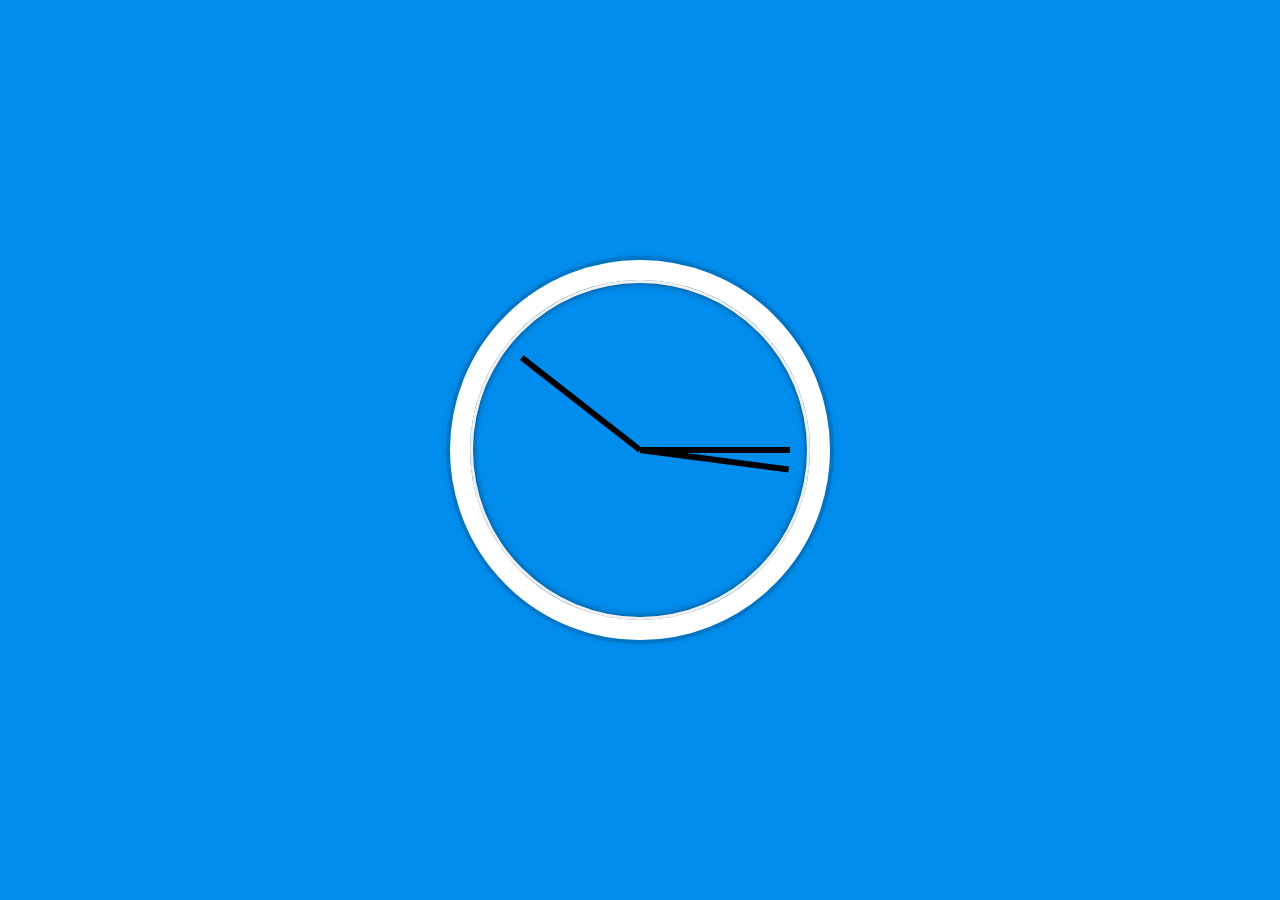
<file: 02 - JS and CSS Clock/index-START.html>
<!DOCTYPE html>
<html lang="en">
<head>
  <meta charset="UTF-8">
  <title>JS + CSS Clock</title>
  <style>
    html {
      background: #018DED url(https://unsplash.it/1500/1000?image=881&blur=5);
      background-size: cover;
      font-family: 'helvetica neue';
      text-align: center;
      font-size: 10px;
    }

    body {
      margin: 0;
      font-size: 2rem;
      display: flex;
      flex: 1;
      min-height: 100vh;
      align-items: center;
    }

    .clock {
      width: 30rem;
      height: 30rem;
      border: 20px solid white;
      border-radius: 50%;
      margin: 50px auto;
      position: relative;
      padding: 2rem;
      box-shadow:
        0 0 0 4px rgba(0,0,0,0.1),
        inset 0 0 0 3px #EFEFEF,
        inset 0 0 10px black,
        0 0 10px rgba(0,0,0,0.2);
    }

    .clock-face {
      position: relative;
      width: 100%;
      height: 100%;
      transform: translateY(-3px); /* account for the height of the clock hands */
    }

    .hand {
      width: 50%;
      height: 6px;
      background: black;
      position: absolute;
      top: 50%;
      transform-origin: 100%;
      transform: rotate(90deg);
      /* transition: all 0.05s ease-in-out; */
    }

  </style>
</head>
<body>


    <div class="clock">
      <div class="clock-face">
        <div class="hand hour-hand"></div>
        <div class="hand min-hand"></div>
        <div class="hand second-hand"></div>
      </div>
    </div>

  <script>
    const hoursHand = document.querySelector('.hour-hand');
    const minutesHand = document.querySelector('.min-hand');
    const secondsHand = document.querySelector('.second-hand');

    const time = 16;

    function setDate() {
      let now = new Date();
      
      let seconds = now.getSeconds();
      let minutes = now.getMinutes();
      let hours = now.getHours();


      let secondsDegrees = ((seconds / 60) * 360) + 90; 
      let minutesDegrees = ((minutes / 60) * 360) + ((seconds / 60) * 6) + 90; 
      let hoursDegrees = ((hours / 12) * 360) + ((minutes / 60) * 30) + 90;

      secondsHand.style.transform = `rotate(${secondsDegrees}deg)`;
      minutesHand.style.transform = `rotate(${minutesDegrees}deg)`;
      hoursHand.style.transform = `rotate(${hoursDegrees}deg)`;
    };

    setDate();
    setInterval(setDate, time);

  </script>
</body>
</html>
</file>
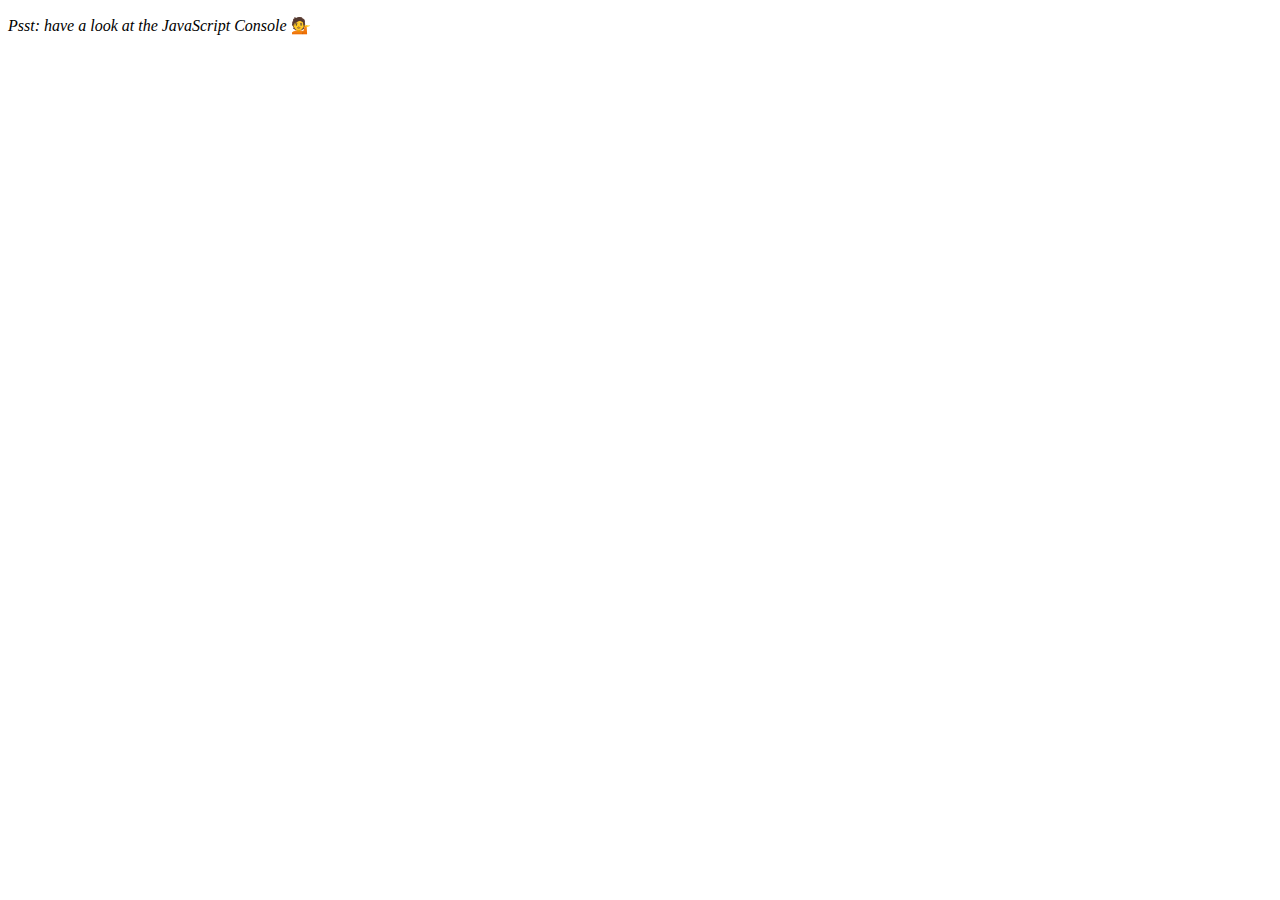
<file: 04 - Array Cardio Day 1/index-START.html>
<!DOCTYPE html>
<html lang="en">
<head>
  <meta charset="UTF-8">
  <title>Array Cardio 💪</title>
</head>
<body>
  <p><em>Psst: have a look at the JavaScript Console</em> 💁</p>
  <script>
    // Get your shorts on - this is an array workout!
    // ## Array Cardio Day 1

    // Some data we can work with

    const inventors = [
      { first: 'Albert', last: 'Einstein', year: 1879, passed: 1955 },
      { first: 'Isaac', last: 'Newton', year: 1643, passed: 1727 },
      { first: 'Galileo', last: 'Galilei', year: 1564, passed: 1642 },
      { first: 'Marie', last: 'Curie', year: 1867, passed: 1934 },
      { first: 'Johannes', last: 'Kepler', year: 1571, passed: 1630 },
      { first: 'Nicolaus', last: 'Copernicus', year: 1473, passed: 1543 },
      { first: 'Max', last: 'Planck', year: 1858, passed: 1947 },
      { first: 'Katherine', last: 'Blodgett', year: 1898, passed: 1979 },
      { first: 'Ada', last: 'Lovelace', year: 1815, passed: 1852 },
      { first: 'Sarah E.', last: 'Goode', year: 1855, passed: 1905 },
      { first: 'Lise', last: 'Meitner', year: 1878, passed: 1968 },
      { first: 'Hanna', last: 'Hammarström', year: 1829, passed: 1909 }
    ];

    const people = [
      'Bernhard, Sandra', 'Bethea, Erin', 'Becker, Carl', 'Bentsen, Lloyd', 'Beckett, Samuel', 'Blake, William', 'Berger, Ric', 'Beddoes, Mick', 'Beethoven, Ludwig',
      'Belloc, Hilaire', 'Begin, Menachem', 'Bellow, Saul', 'Benchley, Robert', 'Blair, Robert', 'Benenson, Peter', 'Benjamin, Walter', 'Berlin, Irving',
      'Benn, Tony', 'Benson, Leana', 'Bent, Silas', 'Berle, Milton', 'Berry, Halle', 'Biko, Steve', 'Beck, Glenn', 'Bergman, Ingmar', 'Black, Elk', 'Berio, Luciano',
      'Berne, Eric', 'Berra, Yogi', 'Berry, Wendell', 'Bevan, Aneurin', 'Ben-Gurion, David', 'Bevel, Ken', 'Biden, Joseph', 'Bennington, Chester', 'Bierce, Ambrose',
      'Billings, Josh', 'Birrell, Augustine', 'Blair, Tony', 'Beecher, Henry', 'Biondo, Frank'
    ];
    
    // Array.prototype.filter()
    // 1. Filter the list of inventors for those who were born in the 1500's
    function bornInFifteen(inventor) {
      return inventor.year >= 1500 && inventor.year <=1600
    }
    console.table(inventors.filter(bornInFifteen))

    // Array.prototype.map()
    // 2. Give us an array of the inventors first and last names
    function fullNames(inventor) {
      return `${inventor.first} ${inventor.last}`
    };
    
    console.table(inventors.map(fullNames))
    
    // Array.prototype.sort()
    // 3. Sort the inventors by birthdate, oldest to youngest
    
    const orderedByBirthDate = inventors.sort(function(firstPerson, lastPerson) {
      if (firstPerson.year > lastPerson.year) {
        return 1;
      }

      if (firstPerson.year < lastPerson.year) {
        return -1;
      }
    });

    //the above can be written also in a shorter way using a conditional operator
    const orderedByBirthDate2 = inventors.sort((firstPerson,lastPerson) => (firstPerson.year > lastPerson.year) ? 1 : -1)

    console.table(orderedByBirthDate)
    console.table(orderedByBirthDate2)

    // Array.prototype.reduce()
    // 4. How many years did all the inventors live all together?
   const totalYearsTwo = inventors.reduce((total, inventor) => {
     return total + (inventor.passed - inventor.year)
   }, 0)
   console.log(totalYearsTwo)

    //number 4 done with 'for' statement
    let totalYears = 0;
    for (i = 0; i < inventors.length; i++) {
      totalYears = totalYears + (inventors[i].passed - inventors[i].year)
    }
    console.log(totalYears)

    // 5. Sort the inventors by years lived
  const orderedByTheOldest = inventors.sort(function(a, b) {
    const lastInventor = a.passed - a.year;
    const nextInventor = b.passed - b.year;

    if (lastInventor > nextInventor) {
      return -1;
    } else {
      return 1;
    }

      //the above 'if' statement rewritten with a conditional operator:
      // return (lastInventor > nextInventor) ? -1 : 1
  });

  console.table(orderedByTheOldest)

    // 6. create a list of Boulevards in Paris that contain 'de' anywhere in the name
    // https://en.wikipedia.org/wiki/Category:Boulevards_in_Paris
  const category = document.querySelector('.mw-category');
  const links = document.querySelectorAll('a');
  const linksArr = Array.from(links);

  /* other ways of converting the NodeList into an array:
      1) Usng Array.from() method
          const links = Array.from(document.querySelectorAll('a'))

      2) Using a spread operator
          const links = [...category.querySelectorAll('a')]
  */

  const de = linksArr
                  .map((link) => {return link.textContent})
                  .filter((streetName) => {return streetName.includes('de')})

    /* The arrow function above can also be written in a shorter way as follows:
    const de = linksArr
                  .map(link => link.textContent)
                  .filter(streetName => streetName.includes('de'))
    */

    // 7. sort Exercise
    // Sort the people alphabetically by last name
    const sortedAphaByLastName = people.sort((lastOne, firstOne) => {
      const [aLast, aFirst] = lastOne.split(', ');
      const [bLast, bFirst] = firstOne.split(', ');

      console.log([bLast, bFirst])

      switch(true) {
        case (lastOne > firstOne):
          return 1;
          break;
        default:
          return -1;
      }
    });

    console.log(sortedAphaByLastName)

    // 8. Reduce Exercise
    // Sum up the instances of each of these
    const data = ['car', 'car', 'truck', 'truck', 'bike', 'walk', 'car', 'van', 'bike', 'walk', 'car', 'van', 'car', 'truck' ];

    const transportation = data.reduce((object, item) => {
      if (!object[item]) {
        object[item] = 0
      };

      object[item]++;
      return object;
    }, {})

    console.log(transportation);

  </script>
</body>
</html>
</file>
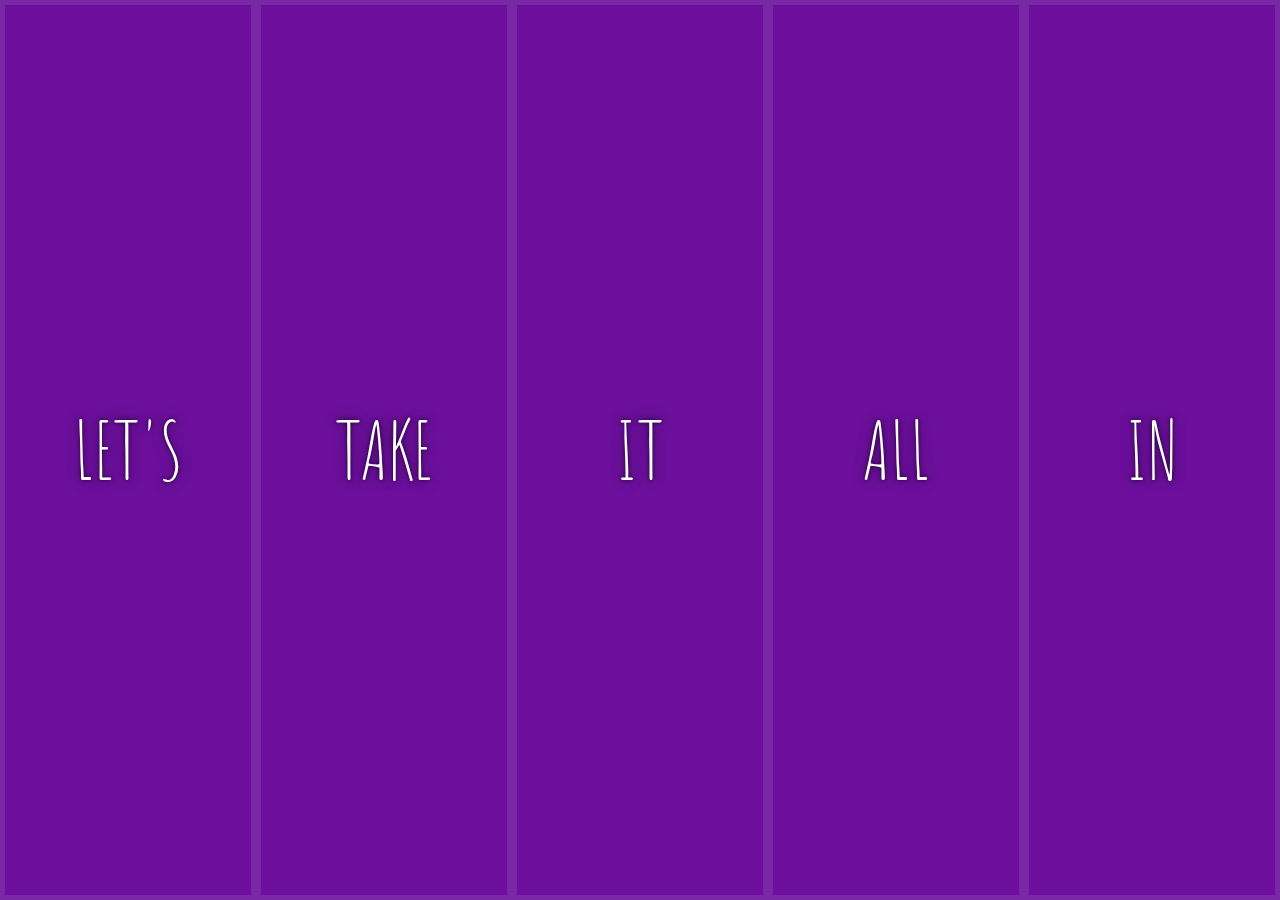
<file: 05 - Flex Panel Gallery/index-START.html>
<!DOCTYPE html>
<html lang="en">
<head>
  <meta charset="UTF-8">
  <title>Flex Panels 💪</title>
  <link href='https://fonts.googleapis.com/css?family=Amatic+SC' rel='stylesheet' type='text/css'>
  <style>
    html {
      box-sizing: border-box;
      background: #ffc600;
      font-family: 'helvetica neue';
      font-size: 20px;
      font-weight: 200;
    }
    
    body {
      margin: 0;
    }
    
    *, *:before, *:after {
      box-sizing: inherit;
    }

    .panels {
      display: flex;
      min-height: 100vh;
      overflow: hidden;
    }

    .panel {
      display: flex;
      justify-content: center;
      align-items: center;
      flex-direction: column;
      flex: 1;
      background: #6B0F9C;
      box-shadow: inset 0 0 0 5px rgba(255,255,255,0.1);
      color: white;
      text-align: center;
      align-items: center;
      /* Safari transitionend event.propertyName === flex */
      /* Chrome + FF transitionend event.propertyName === flex-grow */
      transition:
        font-size 0.7s cubic-bezier(0.61,-0.19, 0.7,-0.11),
        flex 0.7s cubic-bezier(0.61,-0.19, 0.7,-0.11),
        background 0.2s;
      font-size: 20px;
      background-size: cover;
      background-position: center;
    }

    .panel1 { background-image:url(https://source.unsplash.com/gYl-UtwNg_I/1500x1500); }
    .panel2 { background-image:url(https://source.unsplash.com/rFKUFzjPYiQ/1500x1500); }
    .panel3 { background-image:url(https://images.unsplash.com/photo-1465188162913-8fb5709d6d57?ixlib=rb-0.3.5&q=80&fm=jpg&crop=faces&cs=tinysrgb&w=1500&h=1500&fit=crop&s=967e8a713a4e395260793fc8c802901d); }
    .panel4 { background-image:url(https://source.unsplash.com/ITjiVXcwVng/1500x1500); }
    .panel5 { background-image:url(https://source.unsplash.com/3MNzGlQM7qs/1500x1500); }

    /* Flex Children */
    .panel > * {
      display: flex;
      justify-content: center;
      align-items: center;
      flex: 1 0 auto;
      margin: 0;
      width: 100%;
      transition: transform 0.5s;
    }

    .panel > *:first-child {
      transform: translateY(-100%);
    }

    .panel.open-active > *:first-child {
      transform: translateY(0);
    }
    
    .panel > *:last-child {
      transform: translateY(100%);
    }

    .panel.open-active > *:last-child {
      transform: translateY(0);
    }

    .panel p {
      text-transform: uppercase;
      font-family: 'Amatic SC', cursive;
      text-shadow: 0 0 4px rgba(0, 0, 0, 0.72), 0 0 14px rgba(0, 0, 0, 0.45);
      font-size: 2em;
    }
    
    .panel p:nth-child(2) {
      font-size: 4em;
    }

    .panel.open {
      font-size: 40px;
      flex: 5;
    }

  </style>
</head>

<body>
 
  <div class="panels">
    <div class="panel panel1">
      <p>Hey</p>
      <p>Let's</p>
      <p>Dance</p>
    </div>
    <div class="panel panel2">
      <p>Give</p>
      <p>Take</p>
      <p>Receive</p>
    </div>
    <div class="panel panel3">
      <p>Experience</p>
      <p>It</p>
      <p>Today</p>
    </div>
    <div class="panel panel4">
      <p>Give</p>
      <p>All</p>
      <p>You can</p>
    </div>
    <div class="panel panel5">
      <p>Life</p>
      <p>In</p>
      <p>Motion</p>
    </div>
  </div>

  <script>
    const panels = document.querySelectorAll('.panel');

    function togglePanel() {
      this.classList.toggle('open');
    };

    function toggleActive() {
      switch (true) {
        case this.classList.contains('open'):
        this.classList.add('open-active');
        break;
        default:
        this.classList.remove('open-active')
      };

    /*Below the swich is rewritten into an 'if' statement

    if (this.classList.contains('open')) {
        this.classList.add('open-active')
      } else {
        this.classList.remove('open-active')
    }; */

    };

    panels.forEach(panel => panel.addEventListener('click', togglePanel))
    panels.forEach(panel => panel.addEventListener('transitionend', toggleActive))

  </script>

</body>
</html>
</file>
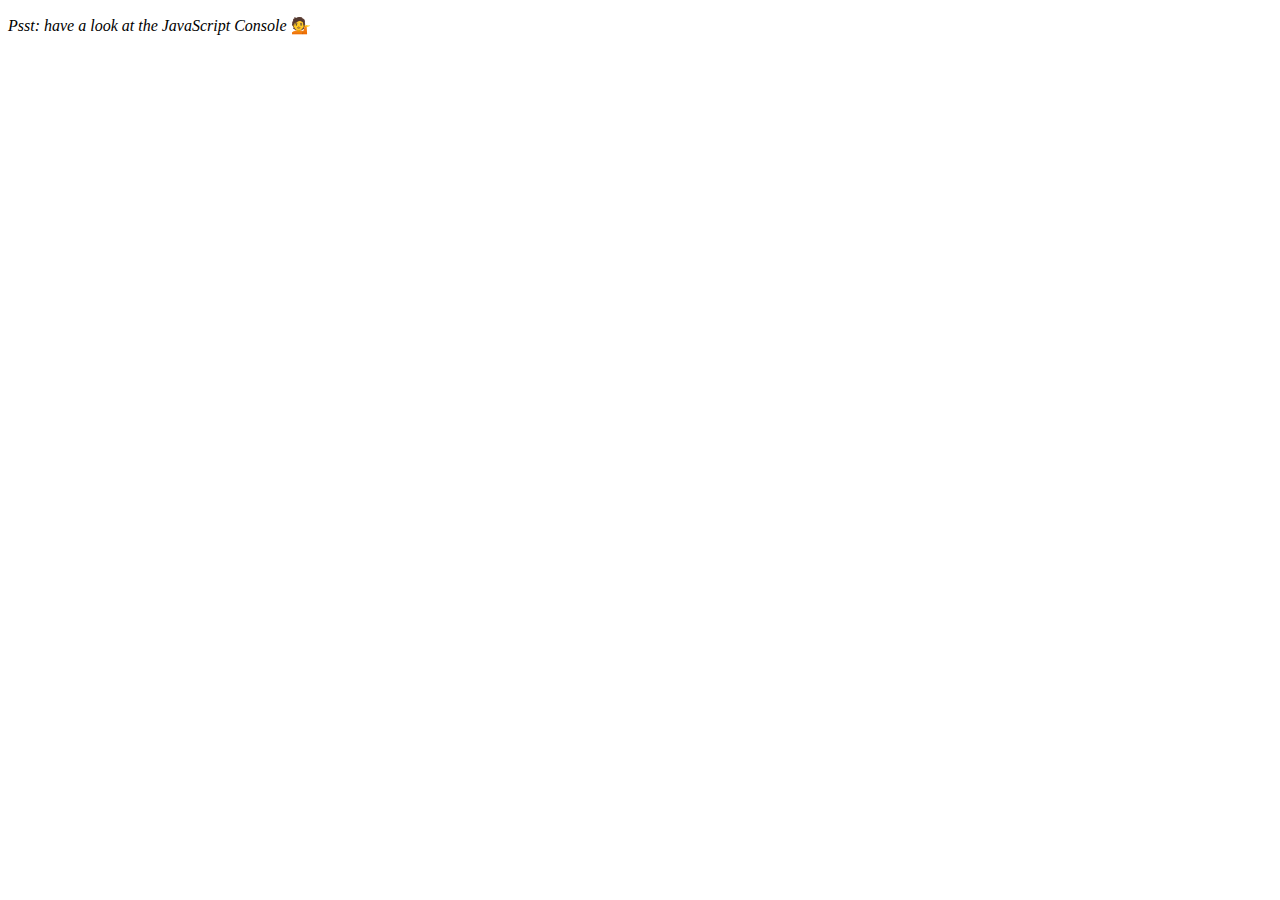
<file: 07 - Array Cardio Day 2/index-START.html>
<!DOCTYPE html>
<html lang="en">
<head>
  <meta charset="UTF-8">
  <title>Array Cardio 💪💪</title>
</head>
<body>
  <p><em>Psst: have a look at the JavaScript Console</em> 💁</p>
  
  <script>
    // ## Array Cardio Day 2

    const people = [
      { name: 'Wes', year: 1988 },
      { name: 'Kait', year: 1986 },
      { name: 'Irv', year: 1970 },
      { name: 'Lux', year: 2015 }
    ];

    const comments = [
      { text: 'Love this!', id: 523423 },
      { text: 'Super good', id: 823423 },
      { text: 'You are the best', id: 2039842 },
      { text: 'Ramen is my fav food ever', id: 123523 },
      { text: 'Nice Nice Nice!', id: 542328 }
    ];

    // Some and Every Checks
    // Array.prototype.some() // is at least one person 19 or older?
       const isAdult = people.some(person => {
         return ((2020 - person.year) >= 19) //current year minus the year each person was born
       })
       console.log(isAdult)

    // Array.prototype.every() // is everyone 19 or older?
    const allAdults = people.every(person => {
      if ((2020 - person.year) >= 19) {
        return true;
      }
    })
    console.log(allAdults)

    // Array.prototype.find()
    // Find is like filter, but instead returns just the one you are looking for
    // find the comment with the ID of 823423
    const comment = comments.find(comment => {
      switch (true) {
        case (comment.id === 823423):
          return comment.id;
          break;
      }
    })
    console.log(comment)

    // Array.prototype.findIndex()
    // Find the comment with this ID
    // delete the comment with the ID of 823423

    const commentIndex = comments.findIndex(comment => {
      return comment.id === 823423})

    console.log(commentIndex)

    const deletedIndex = comments.splice(1, 1);

    console.log(deletedIndex)

  </script>
</body>
</html>
</file>
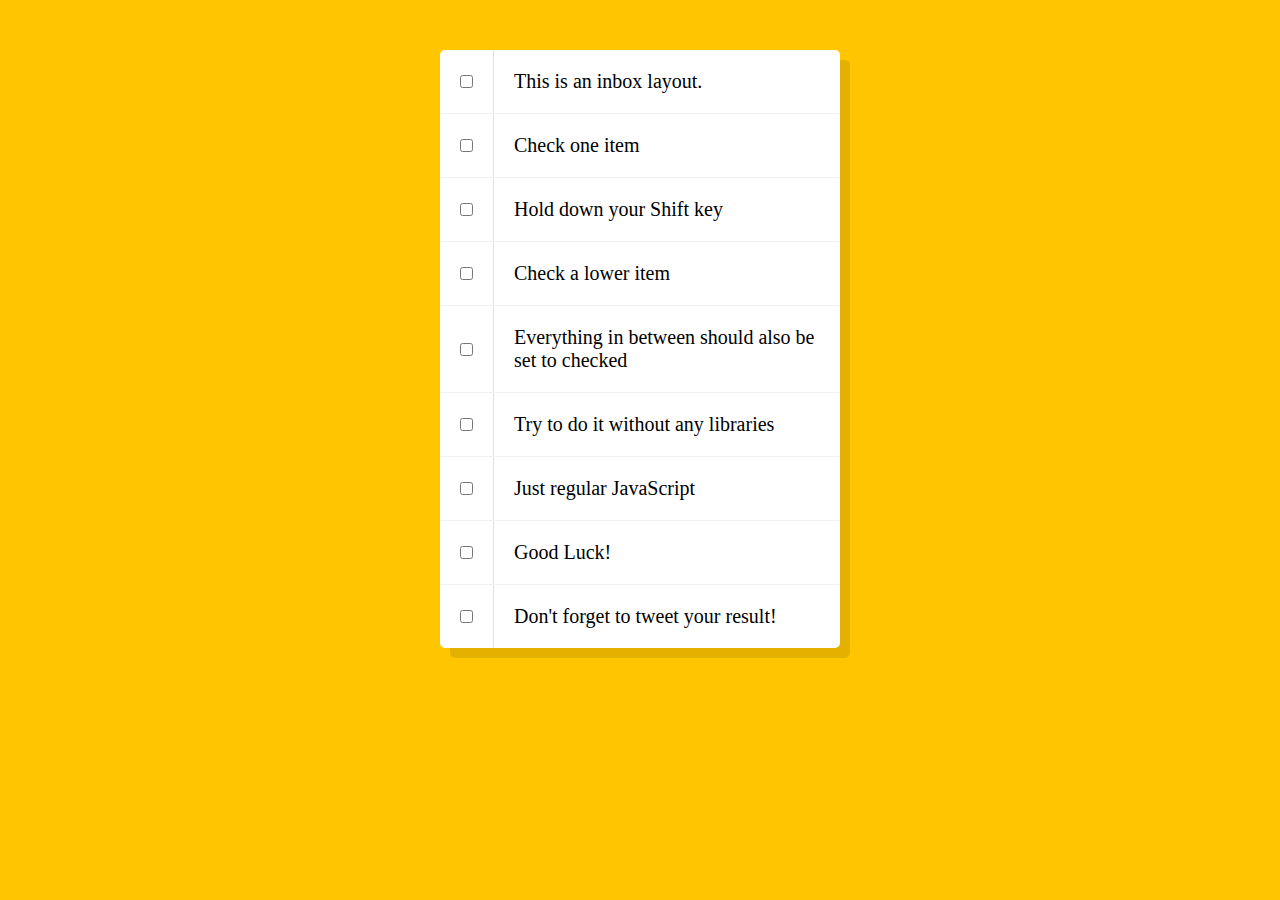
<file: 10 - Hold Shift and Check Checkboxes/index-START.html>
<!DOCTYPE html>
<html lang="en">
<head>
  <meta charset="UTF-8">
  <title>Hold Shift to Check Multiple Checkboxes</title>
  <style>

    html {
      font-family: sans-serif;
      background: #ffc600;
    }

    .inbox {
      max-width: 400px;
      margin: 50px auto;
      background: white;
      border-radius: 5px;
      box-shadow: 10px 10px 0 rgba(0,0,0,0.1);
    }

    .item {
      display: flex;
      align-items: center;
      border-bottom: 1px solid #F1F1F1;
    }

    .item:last-child {
      border-bottom: 0;
    }

    input:checked + p {
      background: #F9F9F9;
      text-decoration: line-through;
    }

    input[type="checkbox"] {
      margin: 20px;
    }

    p {
      margin: 0;
      padding: 20px;
      transition: background 0.2s;
      flex: 1;
      font-family:'helvetica neue';
      font-size: 20px;
      font-weight: 200;
      border-left: 1px solid #D1E2FF;
    }
  </style>
</head>
<body>
   <!--
   The following is a common layout you would see in an email client.

   When a user clicks a checkbox, holds Shift, and then clicks another checkbox a few rows down, all the checkboxes inbetween those two checkboxes should be checked.
  -->

  <div class="inbox">
    <div class="item">
      <input type="checkbox">
      <p>This is an inbox layout.</p>
    </div>
    <div class="item">
      <input type="checkbox">
      <p>Check one item</p>
    </div>
    <div class="item">
      <input type="checkbox">
      <p>Hold down your Shift key</p>
    </div>
    <div class="item">
      <input type="checkbox">
      <p>Check a lower item</p>
    </div>
    <div class="item">
      <input type="checkbox">
      <p>Everything in between should also be set to checked</p>
    </div>
    <div class="item">
      <input type="checkbox">
      <p>Try to do it without any libraries</p>
    </div>
    <div class="item">
      <input type="checkbox">
      <p>Just regular JavaScript</p>
    </div>
    <div class="item">
      <input type="checkbox">
      <p>Good Luck!</p>
    </div>
    <div class="item">
      <input type="checkbox">
      <p>Don't forget to tweet your result!</p>
    </div>
  </div>

<script>
  const inputElements = document.querySelectorAll('.inbox input[type="checkbox"]');

  let lastChecked;

  function handleCheck(event) {
    console.log(event);

    let inBetween = false;
    // checking if the shift key is down and if the checkbox is checked
    if (event.shiftKey && this.checked) {
      
      //looping over every single checkbox
      inputElements.forEach((inputElement) => {
        console.log(inputElement);

        if (inputElement === this /*the element that is going to be checked*/ || inputElement === lastChecked) {
          inBetween = !inBetween; // we would normally assign it to 'true' but since we want to go both ways inBetween is assigned to the opposite of itself
          console.log('Starting to check them inbetween');
        };

        if (inBetween) {
          inputElement.checked = true;
        }
      });

    };

    lastChecked = this;
  };

  inputElements.forEach((inputElement) => {
    inputElement.addEventListener('click', handleCheck);
  });

</script>

</body>
</html>
</file>
